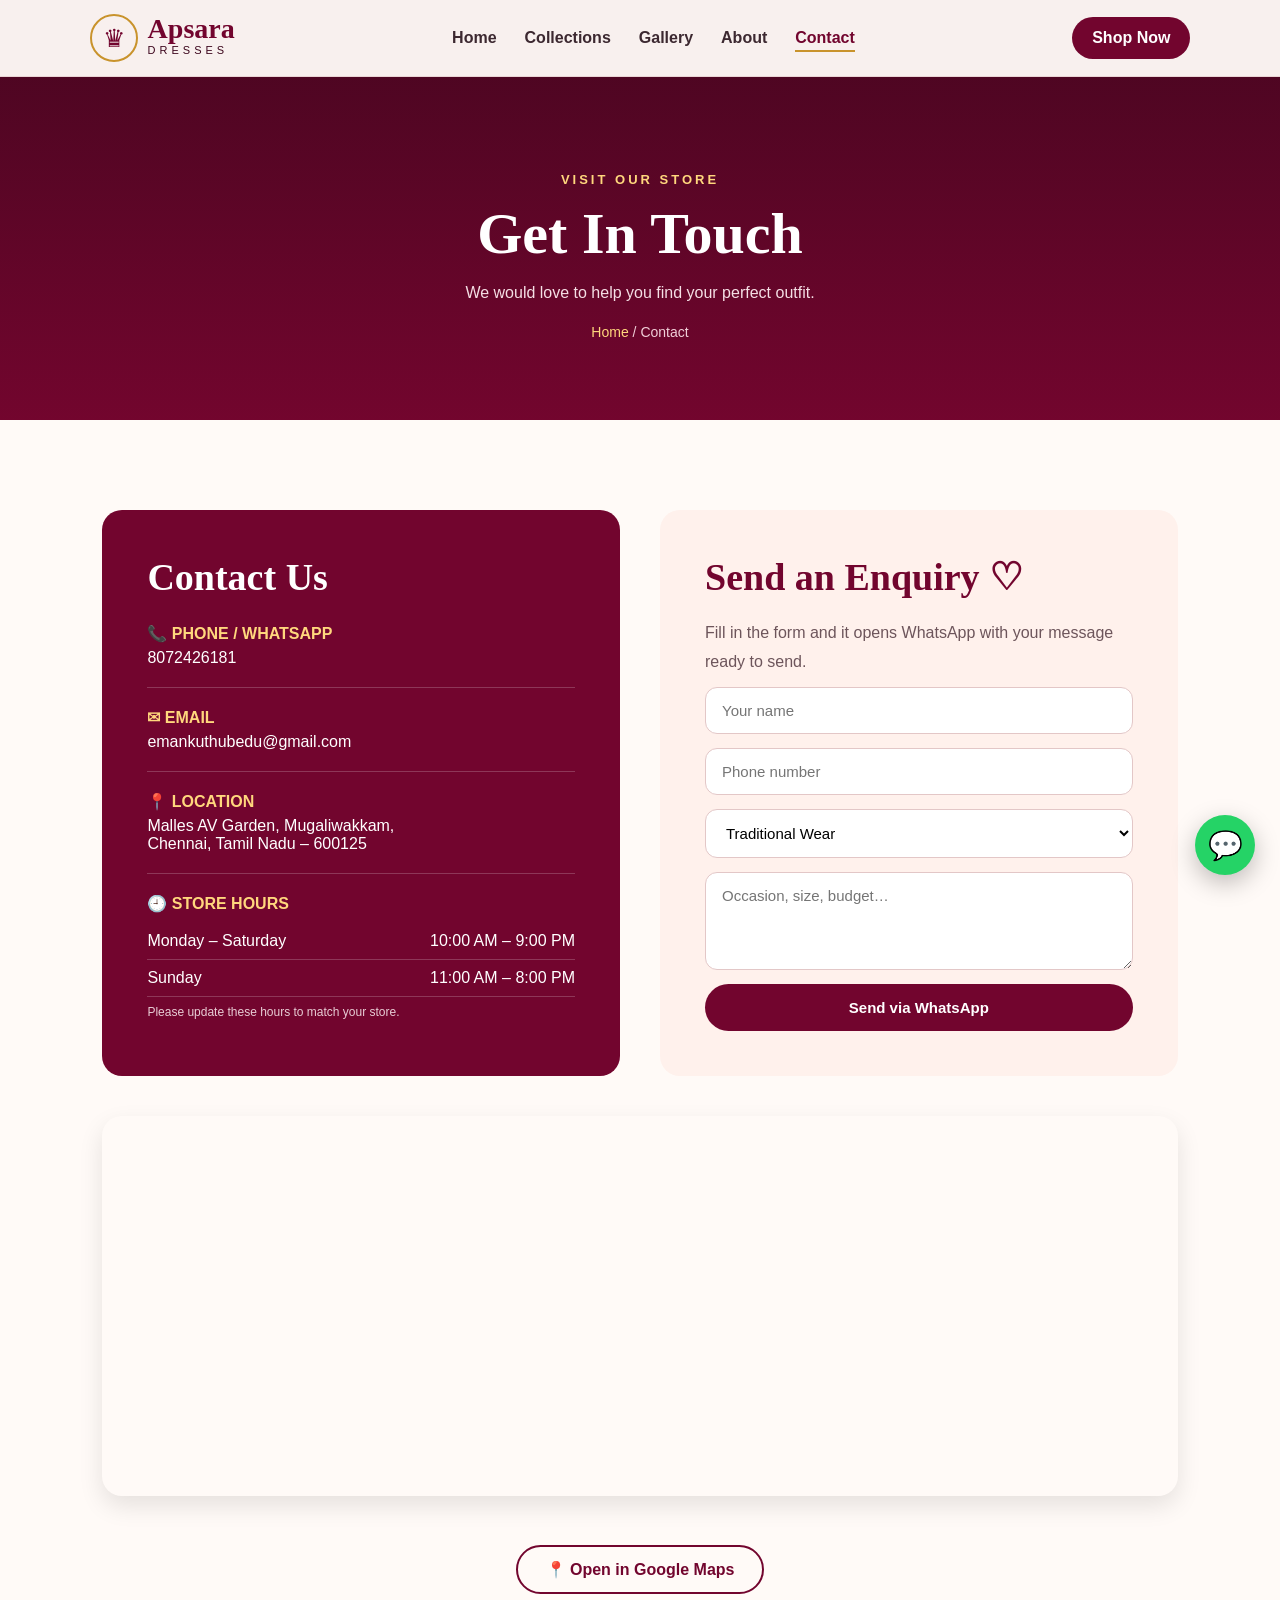
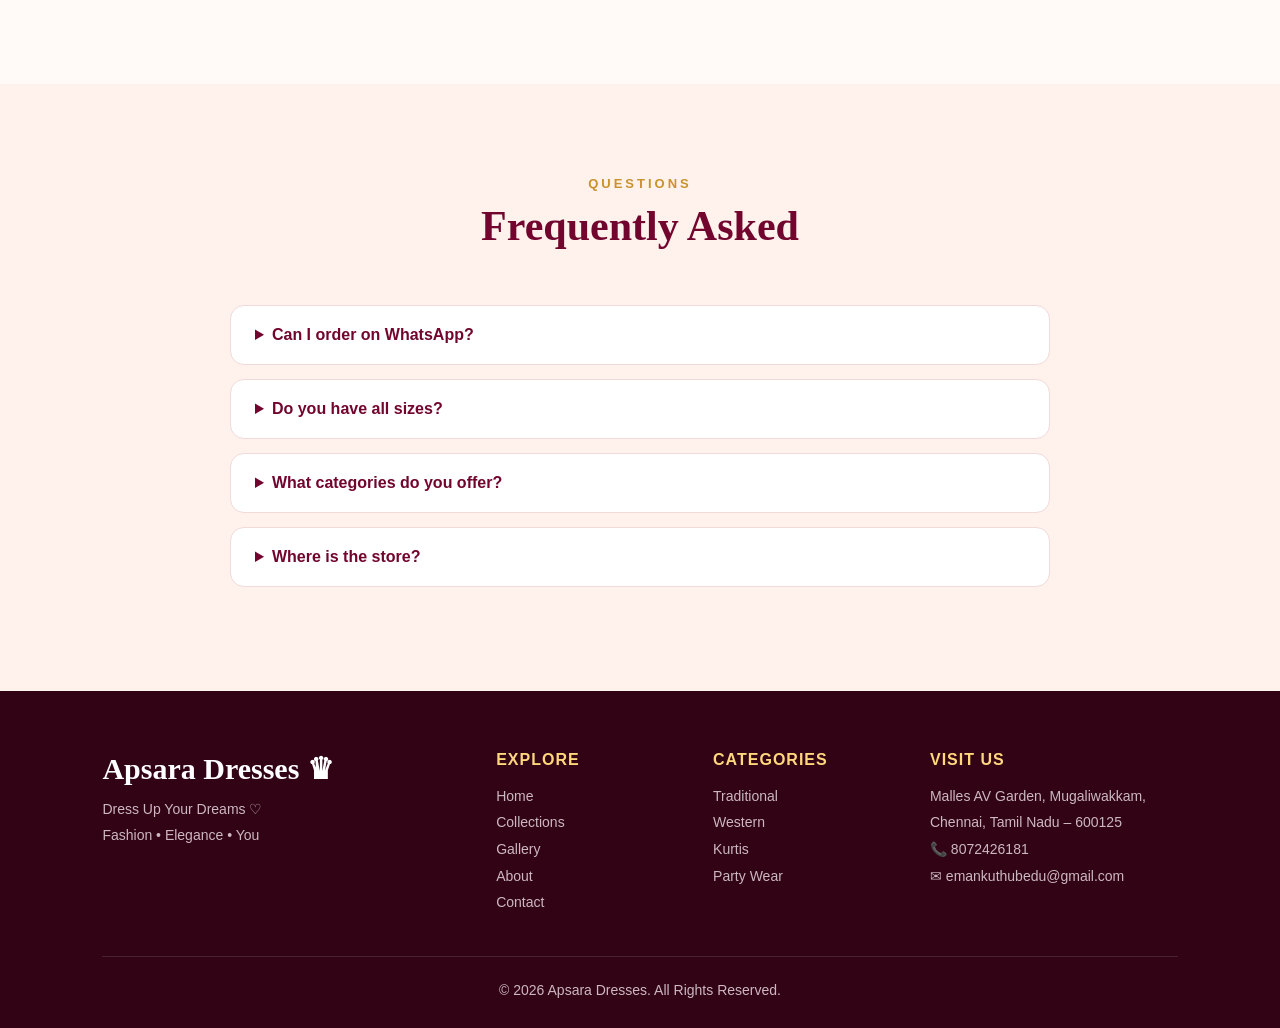
<file: contact.html>
<!DOCTYPE html>
<html lang="en">
<head>
  <meta charset="UTF-8" />
  <meta name="viewport" content="width=device-width, initial-scale=1.0" />
  <title>Contact | Apsara Dresses</title>
  <link rel="stylesheet" href="style.css" />
</head>
<body>
  <nav>
    <a href="index.html" class="logo"><div class="logo-icon">♛</div><div class="logo-text"><h2>Apsara</h2><span>DRESSES</span></div></a>
    <ul>
      <li><a href="index.html">Home</a></li>
      <li><a href="collections.html">Collections</a></li>
      <li><a href="gallery.html">Gallery</a></li>
      <li><a href="about.html">About</a></li>
      <li><a href="contact.html" class="active">Contact</a></li>
    </ul>
    <a href="https://wa.me/918072426181" class="nav-btn" target="_blank">Shop Now</a>
    <button class="menu-toggle" aria-label="Menu">☰</button>
  </nav>

  <header class="page-banner" style="--banner:url('https://images.unsplash.com/photo-1483985988355-763728e1935b?auto=format&fit=crop&w=1600&q=70')">
    <span>VISIT OUR STORE</span>
    <h1>Get In Touch</h1>
    <p>We would love to help you find your perfect outfit.</p>
    <div class="breadcrumb"><a href="index.html">Home</a> / Contact</div>
  </header>

  <section>
    <div class="contact-container">
      <div class="contact-box">
        <h2>Contact Us</h2>
        <div class="contact-item"><strong>📞 PHONE / WHATSAPP</strong><a href="tel:+918072426181">8072426181</a></div>
        <div class="contact-item"><strong>✉ EMAIL</strong><a href="mailto:emankuthubedu@gmail.com">emankuthubedu@gmail.com</a></div>
        <div class="contact-item"><strong>📍 LOCATION</strong>Malles AV Garden, Mugaliwakkam,<br>Chennai, Tamil Nadu – 600125</div>
        <strong style="color:#ffd77d">🕘 STORE HOURS</strong>
        <table class="hours">
          <tr><td>Monday – Saturday</td><td>10:00 AM – 9:00 PM</td></tr>
          <tr><td>Sunday</td><td>11:00 AM – 8:00 PM</td></tr>
        </table>
        <p style="font-size:12px;color:#e8cdd5;margin-top:8px">Please update these hours to match your store.</p>
      </div>

      <div class="map-box">
        <h2>Send an Enquiry ♡</h2>
        <p style="line-height:1.8;color:var(--muted)">Fill in the form and it opens WhatsApp with your message ready to send.</p>
        <form id="enquiry-form">
          <input type="text" name="name" placeholder="Your name" required>
          <input type="tel" name="phone" placeholder="Phone number" required>
          <select name="interest">
            <option>Traditional Wear</option>
            <option>Western Wear</option>
            <option>Kurti Collections</option>
            <option>Party Wear</option>
            <option>Something else</option>
          </select>
          <textarea name="message" rows="4" placeholder="Occasion, size, budget…"></textarea>
          <button type="submit" class="btn-primary">Send via WhatsApp</button>
        </form>
      </div>
    </div>

    <iframe class="map-frame" title="Apsara Dresses location" loading="lazy"
      src="https://maps.google.com/maps?q=Malles+AV+Garden+Mugaliwakkam+Chennai&output=embed"></iframe>
    <div class="center-btn"><a class="btn-outline" target="_blank" href="https://maps.google.com/?q=Malles+AV+Garden+Mugaliwakkam+Chennai">📍 Open in Google Maps</a></div>
  </section>

  <section class="bg-blush">
    <div class="section-title"><span>QUESTIONS</span><h2>Frequently Asked</h2></div>
    <div class="faq">
      <details><summary>Can I order on WhatsApp?</summary><p>Yes! Message us at 8072426181 with the outfit you like and we will guide you.</p></details>
      <details><summary>Do you have all sizes?</summary><p>We stock a range of sizes. Share your size on WhatsApp and we'll check availability.</p></details>
      <details><summary>What categories do you offer?</summary><p>Traditional wear, western wear, kurti collections, party wear and more.</p></details>
      <details><summary>Where is the store?</summary><p>Malles AV Garden, Mugaliwakkam, Chennai – 600125. Use the map above for directions.</p></details>
    </div>
  </section>

  <footer>
    <div class="footer-grid">
      <div><h2>Apsara Dresses ♛</h2><p>Dress Up Your Dreams ♡<br>Fashion • Elegance • You</p></div>
      <div><h4>EXPLORE</h4><ul><li><a href="index.html">Home</a></li><li><a href="collections.html">Collections</a></li><li><a href="gallery.html">Gallery</a></li><li><a href="about.html">About</a></li><li><a href="contact.html">Contact</a></li></ul></div>
      <div><h4>CATEGORIES</h4><ul><li><a href="collections.html#traditional">Traditional</a></li><li><a href="collections.html#western">Western</a></li><li><a href="collections.html#kurti">Kurtis</a></li><li><a href="collections.html#party">Party Wear</a></li></ul></div>
      <div><h4>VISIT US</h4><p>Malles AV Garden, Mugaliwakkam,<br>Chennai, Tamil Nadu – 600125<br>📞 8072426181<br>✉ emankuthubedu@gmail.com</p></div>
    </div>
    <p class="copyright">© 2026 Apsara Dresses. All Rights Reserved.</p>
  </footer>

  <a href="https://wa.me/918072426181" class="whatsapp" target="_blank" aria-label="WhatsApp">💬</a>
  <button class="to-top" aria-label="Back to top">↑</button>
  <script src="script.js"></script>
</body>
</html>
</file>
<file: style.css>
*{margin:0;padding:0;box-sizing:border-box;scroll-behavior:smooth}
:root{--primary:#72052e;--dark:#3d061d;--gold:#c9932c;--light:#fff7f2;--blush:#fff1ec;--text:#3c2830;--muted:#6d555b}
body{font-family:Arial,sans-serif;background:#fffaf7;color:var(--text);overflow-x:hidden}
img{max-width:100%;display:block}
img.img-fallback{background:linear-gradient(135deg,#f5ddd8,#e9b9c4);min-height:200px}
a{color:inherit}

/* NAV */
nav{width:100%;position:fixed;top:0;z-index:1000;background:rgba(255,250,247,.96);backdrop-filter:blur(10px);padding:14px 7%;display:flex;align-items:center;justify-content:space-between;border-bottom:1px solid #ead5d5}
.logo{display:flex;align-items:center;gap:10px;text-decoration:none}
.logo-icon{width:48px;height:48px;border-radius:50%;border:2px solid var(--gold);display:flex;align-items:center;justify-content:center;color:var(--primary);font-size:25px}
.logo-text h2{color:var(--primary);font-family:Georgia,serif;font-size:28px;line-height:22px}
.logo-text span{font-size:11px;letter-spacing:4px;color:var(--dark)}
nav ul{display:flex;list-style:none;gap:28px}
nav ul li a{text-decoration:none;color:var(--text);font-weight:600;transition:.3s;padding-bottom:4px}
nav ul li a:hover,nav ul li a.active{color:var(--primary);border-bottom:2px solid var(--gold)}
.nav-btn{background:var(--primary);color:#fff;padding:12px 20px;border-radius:30px;text-decoration:none;font-weight:bold}
.menu-toggle{display:none;background:none;border:0;font-size:30px;color:var(--primary);cursor:pointer}

/* BUTTONS */
.btn-primary{display:inline-block;background:var(--primary);color:#fff;padding:15px 28px;text-decoration:none;border-radius:30px;font-weight:bold;transition:.3s;border:0;cursor:pointer;font-size:15px}
.btn-primary:hover{transform:translateY(-3px);background:var(--dark)}
.btn-outline{display:inline-block;border:2px solid var(--primary);color:var(--primary);padding:13px 28px;text-decoration:none;border-radius:30px;font-weight:bold;transition:.3s}
.btn-outline:hover{background:var(--primary);color:#fff}
.btn-light{display:inline-block;background:#fff;color:var(--primary);padding:15px 28px;border-radius:30px;font-weight:bold;text-decoration:none}

/* HERO */
.hero{min-height:100vh;padding:130px 8% 60px;display:grid;grid-template-columns:1fr 1fr;align-items:center;gap:60px;background:radial-gradient(circle at top right,#ffe8df,transparent 35%),#fffaf7}
.hero-content>span{color:var(--gold);letter-spacing:3px;font-weight:bold}
.hero-content h1{font-family:Georgia,serif;color:var(--primary);font-size:clamp(50px,6vw,85px);margin:15px 0;line-height:1}
.hero-content h3{font-size:28px;font-weight:400;font-style:italic;margin-bottom:20px;color:var(--dark)}
.hero-content p{font-size:17px;line-height:1.8;max-width:600px;color:var(--muted)}
.hero-buttons{margin-top:30px;display:flex;gap:15px;flex-wrap:wrap}
.hero-image{position:relative;display:flex;justify-content:center}
.hero-image img{width:100%;max-width:500px;height:620px;object-fit:cover;object-position:left center;border-radius:220px 220px 25px 25px;box-shadow:20px 20px 0 #f5ddd8}
.floating-card{position:absolute;bottom:30px;left:-20px;background:#fff;padding:20px;border-radius:15px;box-shadow:0 10px 30px rgba(0,0,0,.12)}
.floating-card strong{color:var(--primary);font-size:22px}

/* PAGE BANNER */
.page-banner{padding:170px 8% 80px;text-align:center;background:linear-gradient(rgba(61,6,29,.82),rgba(114,5,46,.82)),var(--banner,none) center/cover,var(--primary);color:#fff}
.page-banner span{color:#ffd77d;letter-spacing:3px;font-size:13px;font-weight:bold}
.page-banner h1{font-family:Georgia,serif;font-size:clamp(38px,5vw,58px);margin:12px 0}
.page-banner p{color:#f5dfe5;max-width:640px;margin:auto;line-height:1.7}
.breadcrumb{margin-top:18px;font-size:14px;color:#f0cfd8}
.breadcrumb a{text-decoration:none;color:#ffd77d}

/* SECTIONS */
section{padding:90px 8%}
.section-title{text-align:center;margin-bottom:55px}
.section-title span{color:var(--gold);letter-spacing:3px;font-weight:bold;font-size:13px}
.section-title h2{color:var(--primary);font-family:Georgia,serif;font-size:42px;margin-top:10px}
.section-title p{margin-top:15px;color:#765f66}
.bg-blush{background:var(--blush)}

/* CATEGORIES */
.category-grid{display:grid;grid-template-columns:repeat(5,1fr);gap:20px}
.category-card{background:#fff;padding:35px 15px;text-align:center;border-radius:18px;transition:.3s;border:1px solid #f0dada;text-decoration:none;display:block}
.category-card:hover{transform:translateY(-8px);box-shadow:0 15px 30px rgba(112,5,46,.12)}
.category-icon{width:70px;height:70px;margin:0 auto 15px;border-radius:50%;background:var(--primary);color:#fff;display:flex;align-items:center;justify-content:center;font-size:30px}
.category-card h3{color:var(--primary)}

/* COLLECTION GRID */
.collection-grid{display:grid;grid-template-columns:repeat(3,1fr);gap:25px}
.dress-card{background:#fff;border-radius:18px;overflow:hidden;box-shadow:0 10px 25px rgba(0,0,0,.08);transition:.4s;position:relative}
.dress-card:hover{transform:translateY(-10px)}
.dress-card .thumb{overflow:hidden}
.dress-card img{width:100%;height:380px;object-fit:cover;transition:.6s}
.dress-card:hover img{transform:scale(1.06)}
.tag{position:absolute;top:15px;left:15px;background:var(--gold);color:#fff;font-size:12px;font-weight:bold;padding:6px 12px;border-radius:20px;letter-spacing:1px;z-index:2}
.dress-info{padding:22px;display:flex;justify-content:space-between;align-items:center;gap:10px}
.dress-info h3{color:var(--primary);margin-bottom:7px}
.dress-info p{color:#888;font-size:14px}
.view-btn{color:var(--primary);font-weight:bold;text-decoration:none;white-space:nowrap}
.center-btn{text-align:center;margin-top:45px}

/* FILTERS */
.filters{display:flex;flex-wrap:wrap;gap:12px;justify-content:center;margin-bottom:45px}
.filter-btn{border:2px solid var(--primary);background:transparent;color:var(--primary);padding:10px 22px;border-radius:30px;font-weight:bold;cursor:pointer;transition:.3s;font-size:14px}
.filter-btn.active,.filter-btn:hover{background:var(--primary);color:#fff}
.dress-card.hide{display:none}

/* ABOUT */
.about{background:var(--primary);color:#fff;display:grid;grid-template-columns:1fr 1fr;gap:60px;align-items:center}
.about img{width:100%;height:450px;object-fit:cover;border-radius:20px}
.about-content>span{color:#ffd77d;letter-spacing:3px;font-size:13px;font-weight:bold}
.about-content h2{font-family:Georgia,serif;font-size:45px;margin:15px 0}
.about-content p{line-height:1.8;color:#f5dfe5;margin-bottom:12px}
.features{margin-top:25px;display:grid;grid-template-columns:1fr 1fr;gap:15px}
.feature{background:rgba(255,255,255,.1);padding:15px;border-radius:10px}
.split{display:grid;grid-template-columns:1fr 1fr;gap:60px;align-items:center}
.split img{width:100%;height:460px;object-fit:cover;border-radius:20px;box-shadow:15px 15px 0 #f5ddd8}
.split h2{font-family:Georgia,serif;color:var(--primary);font-size:38px;margin-bottom:18px}
.split p{line-height:1.8;color:var(--muted);margin-bottom:14px}

/* STATS */
.stats{background:var(--dark);color:#fff;display:grid;grid-template-columns:repeat(4,1fr);gap:20px;text-align:center;padding:60px 8%}
.stats strong{display:block;font-family:Georgia,serif;font-size:44px;color:#ffd77d}
.stats span{color:#e8cdd5;font-size:14px;letter-spacing:1px}

/* WHY / VALUES */
.why-grid{display:grid;grid-template-columns:repeat(4,1fr);gap:22px}
.why-card{background:#fff;padding:30px 22px;border-radius:18px;text-align:center;border:1px solid #f0dada;transition:.3s}
.why-card:hover{transform:translateY(-6px);box-shadow:0 15px 30px rgba(112,5,46,.1)}
.why-card .ico{font-size:34px;margin-bottom:12px}
.why-card h3{color:var(--primary);margin-bottom:8px}
.why-card p{color:var(--muted);font-size:14px;line-height:1.6}

/* TESTIMONIALS */
.testi-grid{display:grid;grid-template-columns:repeat(3,1fr);gap:25px}
.testi{background:#fff;padding:30px;border-radius:18px;box-shadow:0 10px 25px rgba(0,0,0,.06);border-top:4px solid var(--gold)}
.testi .stars{color:var(--gold);letter-spacing:3px;margin-bottom:12px}
.testi p{line-height:1.7;color:var(--muted);font-style:italic}
.testi h4{margin-top:16px;color:var(--primary)}

/* GALLERY */
.masonry{columns:3;column-gap:20px}
.masonry figure{break-inside:avoid;margin-bottom:20px;border-radius:16px;overflow:hidden;position:relative;cursor:pointer}
.masonry img{width:100%;transition:.5s}
.masonry figure:hover img{transform:scale(1.05)}
.masonry figcaption{position:absolute;left:0;right:0;bottom:0;padding:18px;color:#fff;background:linear-gradient(transparent,rgba(61,6,29,.85));opacity:0;transition:.3s;font-weight:bold}
.masonry figure:hover figcaption{opacity:1}
.lightbox{position:fixed;inset:0;background:rgba(20,2,10,.92);display:none;align-items:center;justify-content:center;z-index:3000;padding:30px}
.lightbox.open{display:flex}
.lightbox img{max-height:88vh;max-width:92vw;border-radius:12px}
.lightbox button{position:absolute;top:20px;right:30px;font-size:40px;background:none;border:0;color:#fff;cursor:pointer}

/* CTA */
.cta{background:linear-gradient(120deg,var(--primary),var(--dark));color:#fff;text-align:center}
.cta h2{font-family:Georgia,serif;font-size:40px;margin-bottom:14px}
.cta p{color:#f0d6dd;margin-bottom:28px}

/* FAQ */
.faq{max-width:820px;margin:auto}
.faq details{background:#fff;border:1px solid #f0dada;border-radius:14px;padding:20px 24px;margin-bottom:14px}
.faq summary{cursor:pointer;font-weight:bold;color:var(--primary)}
.faq details p{margin-top:12px;color:var(--muted);line-height:1.7}

/* CONTACT */
.contact-container{display:grid;grid-template-columns:1fr 1fr;gap:40px}
.contact-box{background:var(--primary);color:#fff;padding:45px;border-radius:20px}
.contact-box h2{font-family:Georgia,serif;font-size:38px;margin-bottom:25px}
.contact-item{margin:20px 0;padding-bottom:20px;border-bottom:1px solid rgba(255,255,255,.2)}
.contact-item strong{display:block;color:#ffd77d;margin-bottom:6px}
.contact-item a{text-decoration:none}
.map-box{background:var(--blush);border-radius:20px;padding:45px}
.map-box h2{color:var(--primary);font-family:Georgia,serif;font-size:38px;margin-bottom:20px}
form{display:grid;gap:14px;margin-top:10px}
input,select,textarea{width:100%;padding:14px 16px;border:1px solid #e3c7c7;border-radius:12px;font-size:15px;font-family:inherit;background:#fff}
input:focus,select:focus,textarea:focus{outline:2px solid var(--gold)}
.map-frame{width:100%;height:380px;border:0;border-radius:20px;margin-top:40px;box-shadow:0 10px 25px rgba(0,0,0,.1)}
.hours{width:100%;margin-top:10px;border-collapse:collapse}
.hours td{padding:9px 0;border-bottom:1px solid rgba(255,255,255,.2)}
.hours td:last-child{text-align:right}

/* FOOTER */
footer{background:#310315;color:#fff;padding:60px 8% 25px}
.footer-grid{display:grid;grid-template-columns:2fr 1fr 1fr 1.4fr;gap:40px}
footer h2{font-family:Georgia,serif;font-size:30px;margin-bottom:10px}
footer h4{color:#ffd77d;margin-bottom:14px;letter-spacing:1px}
footer p,footer li,footer a{color:#cdb8bf;font-size:14px;line-height:1.9;text-decoration:none}
footer ul{list-style:none}
footer a:hover{color:#fff}
.copyright{text-align:center;margin-top:40px;padding-top:20px;border-top:1px solid rgba(255,255,255,.12)}

/* FLOATERS */
.whatsapp{position:fixed;right:25px;bottom:25px;width:60px;height:60px;background:#25d366;color:#fff;border-radius:50%;display:flex;align-items:center;justify-content:center;text-decoration:none;font-size:28px;box-shadow:0 8px 25px rgba(0,0,0,.25);z-index:1000}
.to-top{position:fixed;right:30px;bottom:100px;width:46px;height:46px;border-radius:50%;border:0;background:var(--gold);color:#fff;font-size:20px;cursor:pointer;display:none;z-index:1000}
.to-top.show{display:block}

/* REVEAL */
.reveal{opacity:0;transform:translateY(30px);transition:.8s}
.reveal.visible{opacity:1;transform:none}

/* RESPONSIVE */
@media(max-width:1000px){
  .why-grid,.stats{grid-template-columns:repeat(2,1fr)}
  .footer-grid{grid-template-columns:1fr 1fr}
}
@media(max-width:900px){
  .menu-toggle{display:block}
  .nav-btn{display:none}
  nav ul{position:absolute;top:100%;left:0;right:0;background:#fffaf7;flex-direction:column;gap:0;padding:10px 7% 20px;border-bottom:1px solid #ead5d5;display:none}
  nav ul.open{display:flex}
  nav ul li a{display:block;padding:14px 0}
  .hero,.about,.contact-container,.split{grid-template-columns:1fr}
  .hero{text-align:center}
  .hero-buttons{justify-content:center}
  .category-grid,.collection-grid,.testi-grid{grid-template-columns:repeat(2,1fr)}
  .masonry{columns:2}
  .floating-card{left:10px}
}
@media(max-width:550px){
  section{padding:65px 5%}
  .hero{padding:110px 5% 50px}
  .hero-content h1{font-size:55px}
  .hero-image img{height:500px}
  .section-title h2{font-size:34px}
  .category-grid,.collection-grid,.features,.testi-grid,.why-grid,.footer-grid{grid-template-columns:1fr}
  .stats{grid-template-columns:1fr 1fr}
  .masonry{columns:1}
  .about-content h2{font-size:36px}
  .contact-box,.map-box{padding:30px 25px}
  .page-banner{padding:140px 5% 60px}
}
</file>
